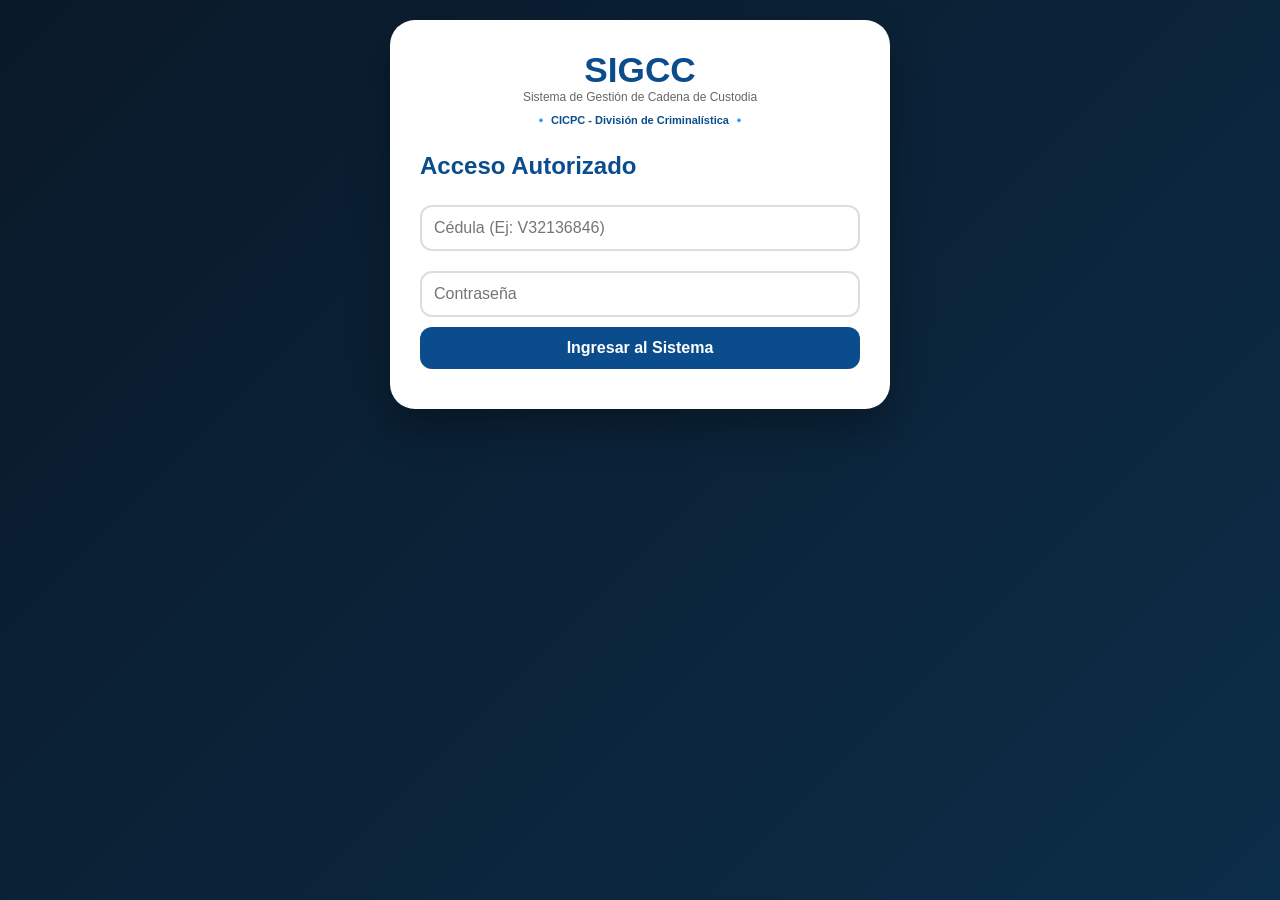
<file: index.html>
<!DOCTYPE html>
<html lang="es">
<head>
    <meta charset="UTF-8">
    <meta name="viewport" content="width=device-width, initial-scale=1.0, user-scalable=yes">
    <title>SIGCC CICPC</title>
    <style>
        *{margin:0;padding:0;box-sizing:border-box;}
        body{font-family:'Segoe UI',sans-serif;background:linear-gradient(135deg,#0a1929,#0c2d48);min-height:100vh;padding:20px;}
        .container{max-width:500px;margin:0 auto;background:white;border-radius:25px;padding:30px;box-shadow:0 20px 40px rgba(0,0,0,0.3);}
        .logo{text-align:center;margin-bottom:25px;}
        .logo h1{color:#0a4c8c;font-size:2.2em;}
        .logo p{color:#666;font-size:12px;}
        .cicpc-footer{font-size:11px;color:#0a4c8c;text-align:center;margin-top:10px;font-weight:bold;}
        input{width:100%;padding:12px;margin:10px 0;border:2px solid #ddd;border-radius:12px;font-size:16px;}
        input:focus{border-color:#0a4c8c;outline:none;}
        button{width:100%;padding:12px;background:#0a4c8c;color:white;border:none;border-radius:12px;font-weight:bold;cursor:pointer;font-size:16px;}
        button:hover{background:#073a6b;}
        .error{color:red;text-align:center;margin-top:10px;}
        h2{margin-bottom:15px;color:#0a4c8c;}
        .info{background:#e3f2fd;padding:10px;border-radius:12px;margin-top:15px;font-size:12px;text-align:center;}
    </style>
</head>
<body>
    <div class="container">
        <div class="logo">
            <h1>SIGCC</h1>
            <p>Sistema de Gestión de Cadena de Custodia</p>
            <div class="cicpc-footer">🔹 CICPC - División de Criminalística 🔹</div>
        </div>
        <div class="login-box">
            <h2>Acceso Autorizado</h2>
            <input type="text" id="cedula" placeholder="Cédula (Ej: V32136846)">
            <input type="password" id="password" placeholder="Contraseña">
            <button id="btnLogin">Ingresar al Sistema</button>
            <div id="errorMsg" class="error"></div>
        </div>
    </div>
    <script>
        // USUARIO ÚNICO: José Moreno
        const USUARIO_VALIDO = {
            cedula: 'V32136846',
            password: 'Cadete2-2025',
            nombre: 'José Moreno',
            jerarquia: 'Comisario General Superior Nacional'
        };
        
        document.getElementById('btnLogin').addEventListener('click', function() {
            const cedula = document.getElementById('cedula').value.trim();
            const password = document.getElementById('password').value;
            
            if (cedula === USUARIO_VALIDO.cedula && password === USUARIO_VALIDO.password) {
                localStorage.setItem('usuarioActual', JSON.stringify(USUARIO_VALIDO));
                window.location.href = 'dashboard.html';
            } else {
                document.getElementById('errorMsg').innerHTML = '❌ Credenciales incorrectas. Acceso denegado.';
            }
        });
    </script>
</body>
</html>
</file>
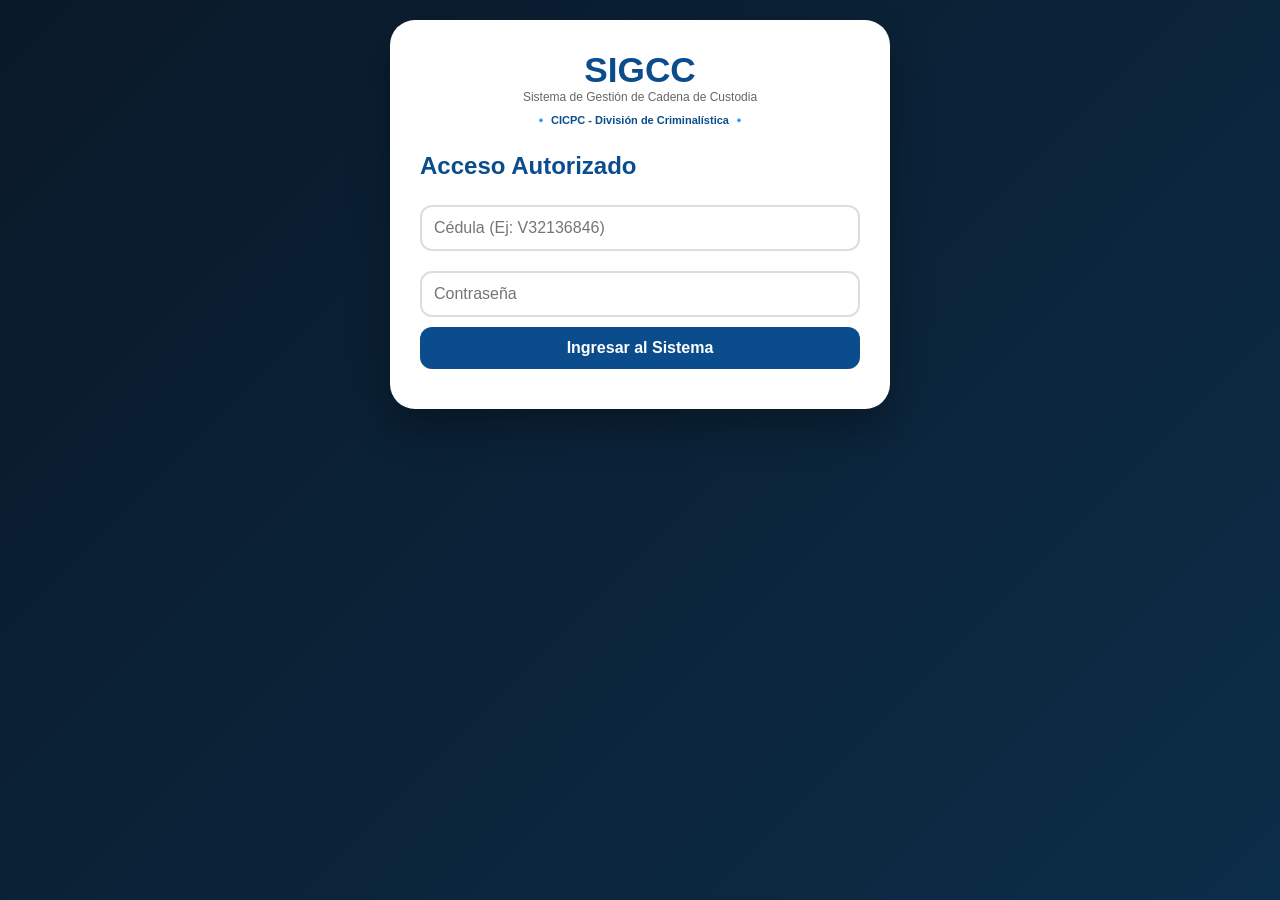
<file: auditoria.html>
<!DOCTYPE html>
<html lang="es">
<head>
    <meta charset="UTF-8">
    <meta name="viewport" content="width=device-width, initial-scale=1.0, user-scalable=yes">
    <title>SIGCC - Auditoría</title>
    <style>
        *{margin:0;padding:0;box-sizing:border-box;}
        body{font-family:'Segoe UI',sans-serif;background:linear-gradient(135deg,#0a1929,#0c2d48);min-height:100vh;padding:20px;}
        .container{max-width:600px;margin:0 auto;background:white;border-radius:25px;padding:25px;}
        table{width:100%;border-collapse:collapse;margin-top:15px;}
        th,td{padding:10px;text-align:left;border-bottom:1px solid #ddd;}
        th{background:#0a4c8c;color:white;}
        .back-btn{background:#666;width:auto;padding:8px 15px;margin-bottom:15px;border:none;border-radius:12px;color:white;cursor:pointer;}
        h2{margin-bottom:15px;color:#0a4c8c;}
        .info{background:#e3f2fd;padding:10px;border-radius:12px;margin-bottom:15px;font-size:12px;text-align:center;}
    </style>
</head>
<body>
    <div class="container">
        <h2>📜 Registro de Auditoría</h2>
        <button onclick="window.location.href='dashboard.html'" class="back-btn">← Volver</button>
        <div class="info">🔍 Todas las acciones realizadas en el sistema</div>
        
        <div style="overflow-x:auto; max-height:400px; overflow-y:auto;">
            <table>
                <thead><tr><th>Fecha/Hora</th><th>Usuario</th><th>Nombre</th><th>Acción</th><th>Detalles</th></tr></thead>
                <tbody id="lista"></tbody>
            </table>
        </div>
        <div style="margin-top:15px; text-align:center; font-size:12px; color:#666;">
            Total de registros: <span id="total">0</span>
        </div>
    </div>
    <script>
        const usuario = JSON.parse(localStorage.getItem('usuarioActual'));
        if (!usuario) window.location.href = 'index.html';
        
        const request = indexedDB.open('SIGCC_DB', 1);
        request.onsuccess = (e) => {
            const db = e.target.result;
            const tx = db.transaction(['auditoria'], 'readonly');
            const store = tx.objectStore('auditoria');
            const getAll = store.getAll();
            
            getAll.onsuccess = () => {
                const registros = getAll.result;
                const tbody = document.getElementById('lista');
                const totalSpan = document.getElementById('total');
                tbody.innerHTML = '';
                
                if (registros.length === 0) {
                    tbody.innerHTML = '<tr><td colspan="5">📭 No hay registros de auditoría aún. Crea una cadena primero.</td></tr>';
                    totalSpan.innerText = '0';
                    return;
                }
                
                registros.reverse().forEach(r => {
                    const row = tbody.insertRow();
                    row.insertCell(0).innerHTML = new Date(r.fecha).toLocaleString();
                    row.insertCell(1).innerHTML = r.usuario;
                    row.insertCell(2).innerHTML = r.usuarioNombre || r.usuario;
                    row.insertCell(3).innerHTML = r.accion || 'acción';
                    row.insertCell(4).innerHTML = (r.detalles || '').substring(0, 50);
                });
                
                totalSpan.innerText = registros.length;
            };
        };
    </script>
</body>
</html>
</file>
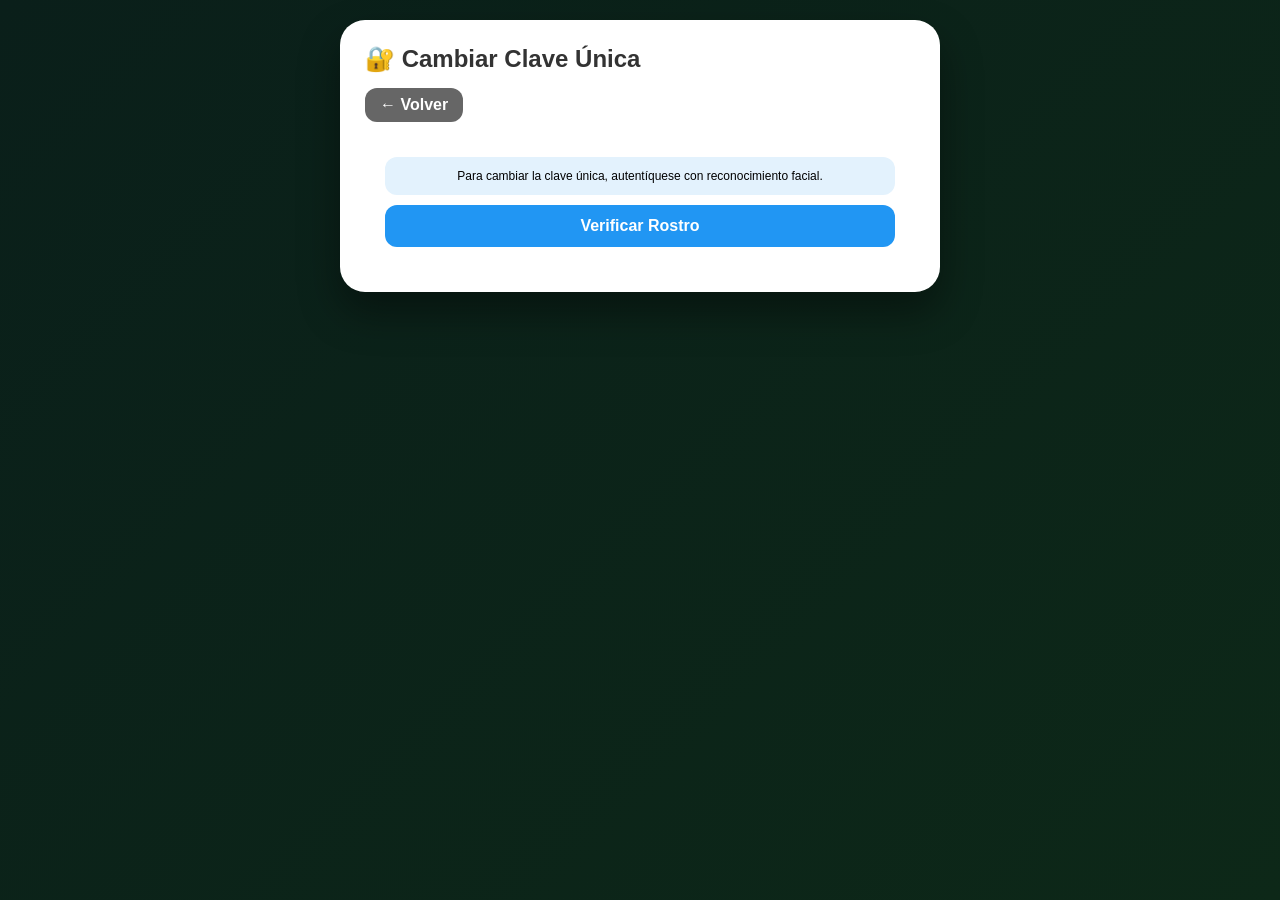
<file: cambiar_clave.html>
<!DOCTYPE html>
<html lang="es">
<head>
    <meta charset="UTF-8">
    <meta name="viewport" content="width=device-width, initial-scale=1.0">
    <title>SIGCC - Cambiar Clave</title>
    <link rel="stylesheet" href="styles.css">
</head>
<body>
    <div class="container">
        <h2>🔐 Cambiar Clave Única</h2>
        <button onclick="volver()" class="back-btn">← Volver</button>
        
        <div style="text-align:center; padding:20px;">
            <div class="info">
                <p>Para cambiar la clave única, autentíquese con reconocimiento facial.</p>
            </div>
            
            <button onclick="simularRostro()" style="background:#2196F3;">Verificar Rostro</button>
            
            <div id="cambioPanel" style="display:none; margin-top:20px;">
                <label>Nueva Clave Única:</label>
                <input type="text" id="nuevaClave">
                <button onclick="guardarClave()">Guardar</button>
            </div>
        </div>
    </div>
    <script src="script.js"></script>
    <script>
        let db;
        
        function initDB() {
            const request = indexedDB.open('SIGCC_DB', 2);
            request.onsuccess = () => { db = request.result; };
        }
        initDB();
        
        window.simularRostro = function() {
            document.getElementById('cambioPanel').style.display = 'block';
            alert('✅ Rostro verificado correctamente');
        };
        
        window.guardarClave = function() {
            const nuevaClave = document.getElementById('nuevaClave').value;
            if (!nuevaClave) { alert('Ingrese una clave'); return; }
            
            const transaction = db.transaction(['config'], 'readwrite');
            const store = transaction.objectStore('config');
            store.put({ key: 'clave_unica', value: nuevaClave });
            
            alert('✅ Clave única actualizada');
            window.location.href = 'dashboard.html';
        };
        
        window.volver = function() { window.location.href = 'dashboard.html'; };
    </script>
</body>
</html>
</file>
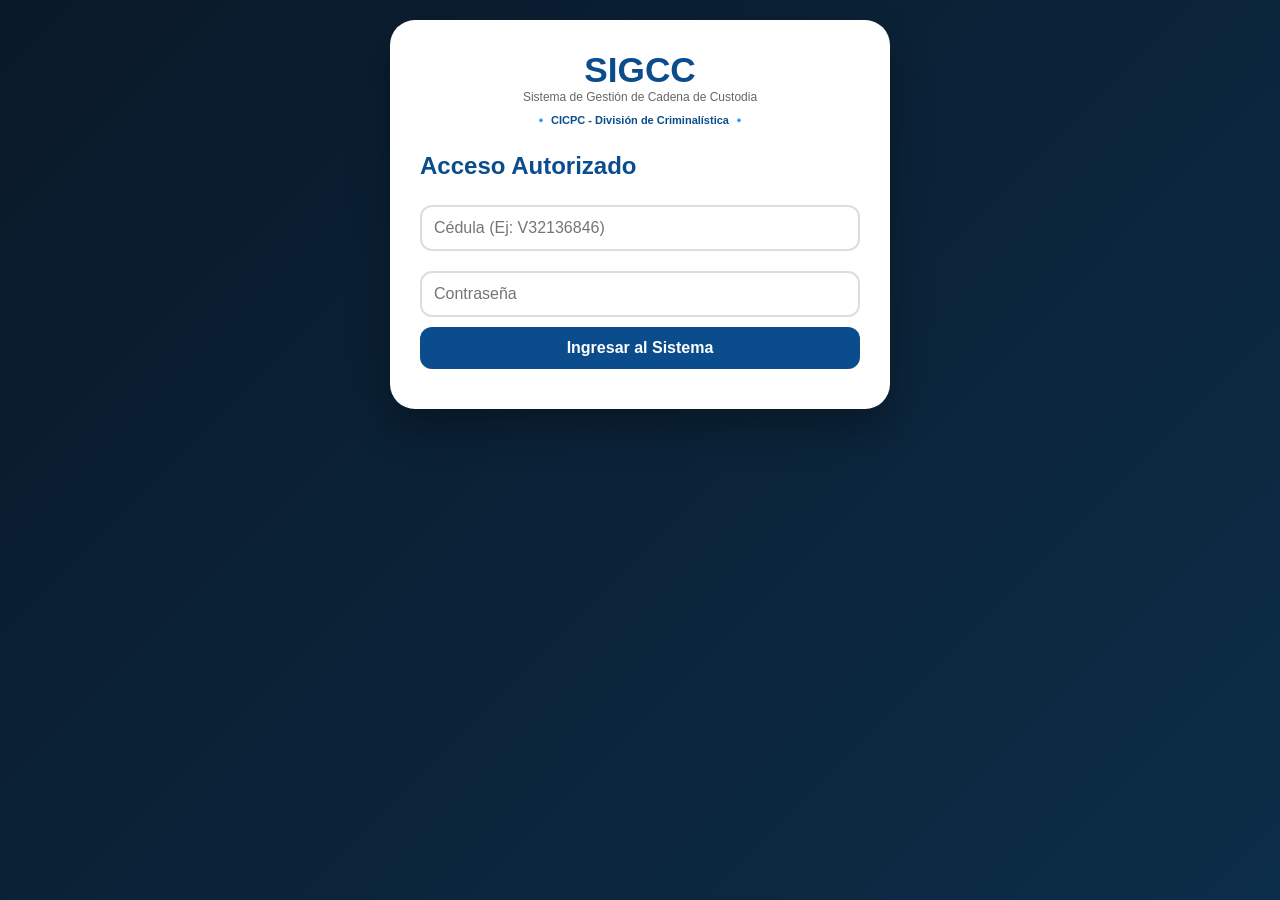
<file: dashboard.html>
<!DOCTYPE html>
<html lang="es">
<head>
    <meta charset="UTF-8">
    <meta name="viewport" content="width=device-width, initial-scale=1.0, user-scalable=yes">
    <title>SIGCC - Panel</title>
    <style>
        *{margin:0;padding:0;box-sizing:border-box;}
        body{font-family:'Segoe UI',sans-serif;background:linear-gradient(135deg,#0a1929,#0c2d48);min-height:100vh;padding:20px;}
        .container{max-width:600px;margin:0 auto;background:white;border-radius:25px;padding:25px;}
        .header{display:flex;justify-content:space-between;align-items:center;flex-wrap:wrap;margin-bottom:20px;padding-bottom:10px;border-bottom:2px solid #eee;}
        .card{background:#f8f9fa;padding:18px;margin:12px 0;border-radius:15px;cursor:pointer;text-align:center;border:1px solid #e0e0e0;transition:0.2s;}
        .card:hover{background:#e3f2fd;transform:translateY(-3px);}
        .card .icon{font-size:40px;}
        .badge{background:#0a4c8c;padding:4px 10px;border-radius:20px;color:white;font-size:11px;}
        .logout-btn{background:#666;width:auto;padding:8px 15px;border:none;border-radius:12px;color:white;cursor:pointer;}
        .status{margin-top:20px;padding-top:15px;border-top:1px solid #ddd;text-align:center;font-size:12px;}
        h2{font-size:1.2em;}
    </style>
</head>
<body>
    <div class="container">
        <div class="header">
            <h2>Bienvenido, <span id="nombreUsuario"></span></h2>
            <div>
                <span id="rolBadge" class="badge">JEFE</span>
                <button onclick="logout()" class="logout-btn">Cerrar</button>
            </div>
        </div>
        
        <div class="dashboard-menu">
            <div class="card" onclick="window.location.href='nueva_cadena.html'">
                <div class="icon">📄</div>
                <h3>Nueva Cadena</h3>
                <p>Crear cadena de custodia</p>
            </div>
            <div class="card" onclick="window.location.href='escaner.html'">
                <div class="icon">📷</div>
                <h3>Verificar Cadena</h3>
                <p>Buscar por ID o escanear QR</p>
            </div>
            <div class="card" onclick="window.location.href='mis_cadenas.html'">
                <div class="icon">📋</div>
                <h3>Mis Cadenas</h3>
                <p>Ver historial de cadenas</p>
            </div>
            <div class="card" onclick="window.location.href='auditoria.html'">
                <div class="icon">📜</div>
                <h3>Auditoría</h3>
                <p>Registro de acciones</p>
            </div>
            <div class="card" onclick="window.location.href='registrar_funcionario.html'">
                <div class="icon">👥</div>
                <h3>Registrar Funcionario</h3>
                <p>Dar de alta nuevo personal del CICPC</p>
            </div>
        </div>
        
        <div class="status">
            <span>📡 SIGCC - Sistema oficial del CICPC</span>
        </div>
    </div>
    <script>
        const user = JSON.parse(localStorage.getItem('usuarioActual'));
        if (!user) window.location.href = 'index.html';
        document.getElementById('nombreUsuario').innerHTML = user.nombre;
        
        function logout() {
            localStorage.clear();
            window.location.href = 'index.html';
        }
    </script>
</body>
</html>
</file>
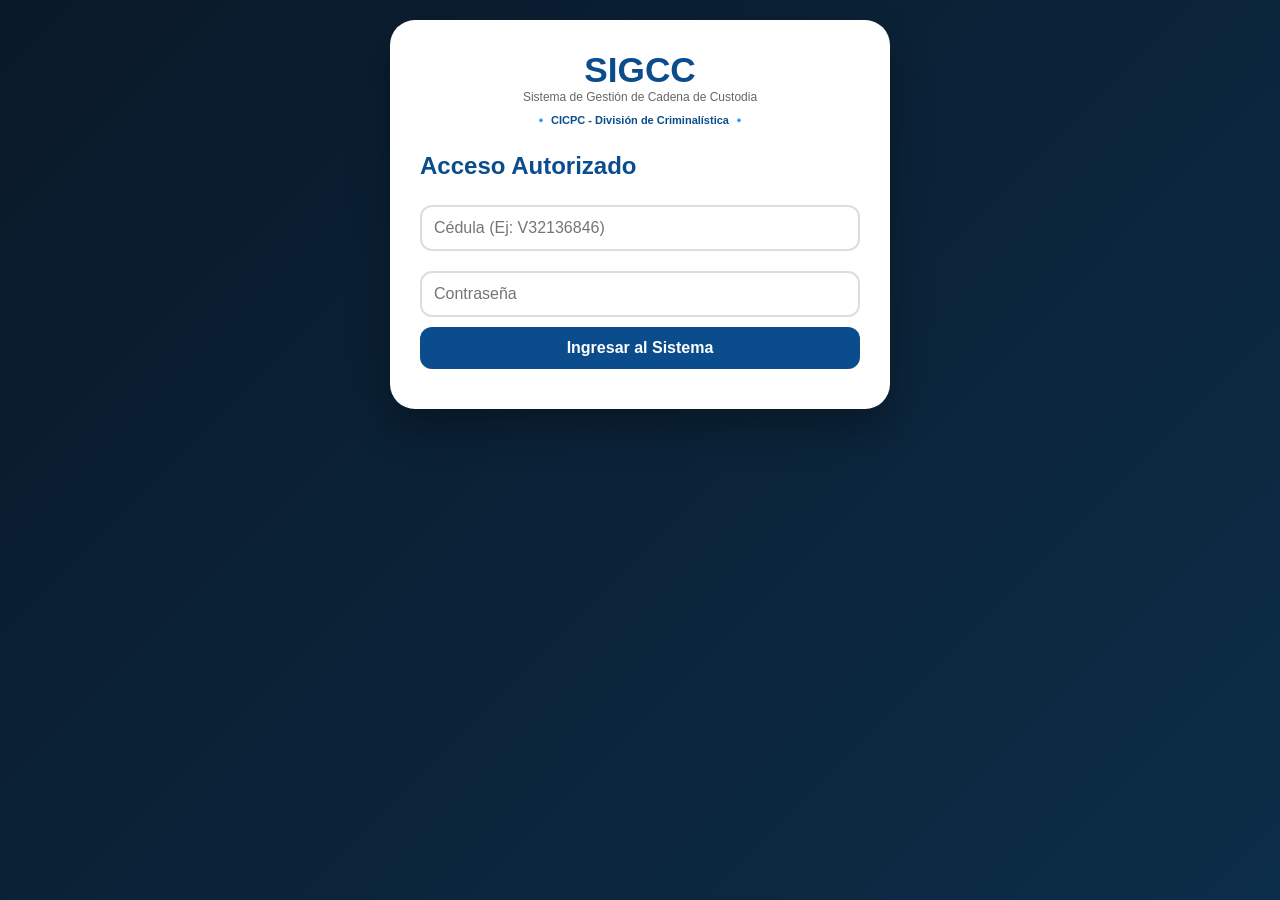
<file: mis_cadenas.html>
<!DOCTYPE html>
<html lang="es">
<head>
    <meta charset="UTF-8">
    <meta name="viewport" content="width=device-width, initial-scale=1.0, user-scalable=yes">
    <title>SIGCC - Mis Cadenas</title>
    <style>
        *{margin:0;padding:0;box-sizing:border-box;}
        body{font-family:'Segoe UI',sans-serif;background:linear-gradient(135deg,#0a1929,#0c2d48);min-height:100vh;padding:20px;}
        .container{max-width:600px;margin:0 auto;background:white;border-radius:25px;padding:25px;}
        table{width:100%;border-collapse:collapse;margin-top:15px;}
        th,td{padding:10px;text-align:left;border-bottom:1px solid #ddd;}
        th{background:#0a4c8c;color:white;}
        button{background:#0a4c8c;color:white;padding:5px 10px;border:none;border-radius:8px;cursor:pointer;}
        .back-btn{background:#666;width:auto;padding:8px 15px;margin-bottom:15px;}
        h2{margin-bottom:15px;color:#0a4c8c;}
    </style>
</head>
<body>
    <div class="container">
        <h2>📋 Mis Cadenas de Custodia</h2>
        <button onclick="window.location.href='dashboard.html'" class="back-btn">← Volver</button>
        
        <div style="overflow-x:auto;">
            <table id="tabla">
                <thead><tr><th>ID</th><th>Descripción</th><th>Delegación</th><th>Fecha</th><th>Estado</th></tr></thead>
                <tbody id="lista"></tbody>
            </table>
        </div>
    </div>
    <script>
        const usuario = JSON.parse(localStorage.getItem('usuarioActual'));
        if (!usuario) window.location.href = 'index.html';
        
        const request = indexedDB.open('SIGCC_DB', 1);
        request.onsuccess = (e) => {
            const db = e.target.result;
            const tx = db.transaction(['cadenas'], 'readonly');
            const store = tx.objectStore('cadenas');
            const getAll = store.getAll();
            
            getAll.onsuccess = () => {
                const todas = getAll.result;
                const misCadenas = todas.filter(c => c.creador === usuario.cedula);
                const tbody = document.getElementById('lista');
                tbody.innerHTML = '';
                
                if (misCadenas.length === 0) {
                    tbody.innerHTML = '<tr><td colspan="5">📭 No hay cadenas registradas</td></tr>';
                    return;
                }
                
                misCadenas.reverse().forEach(c => {
                    const row = tbody.insertRow();
                    row.insertCell(0).innerHTML = c.id;
                    row.insertCell(1).innerHTML = c.descripcion.substring(0, 35);
                    row.insertCell(2).innerHTML = c.delegacion;
                    row.insertCell(3).innerHTML = new Date(c.fechaCreacion).toLocaleDateString();
                    row.insertCell(4).innerHTML = '🔵 ACTIVA';
                });
            };
        };
    </script>
</body>
</html>
</file>
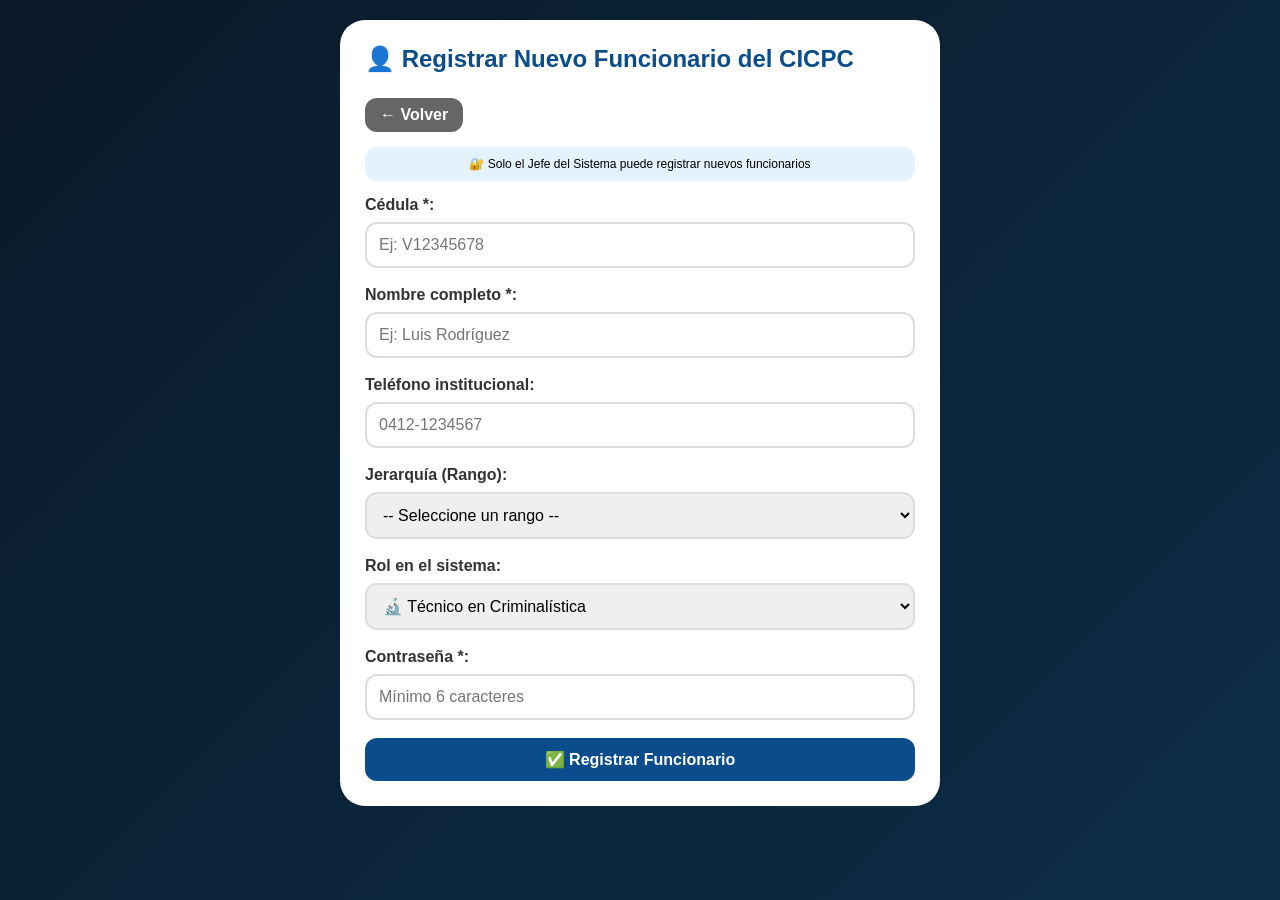
<file: registrar_funcionario.html>
<!DOCTYPE html>
<html lang="es">
<head>
    <meta charset="UTF-8">
    <meta name="viewport" content="width=device-width, initial-scale=1.0, user-scalable=yes">
    <title>SIGCC - Registrar Funcionario</title>
    <style>
        *{margin:0;padding:0;box-sizing:border-box;}
        body{font-family:'Segoe UI',sans-serif;background:linear-gradient(135deg,#0a1929,#0c2d48);min-height:100vh;padding:20px;}
        .container{max-width:600px;margin:0 auto;background:white;border-radius:25px;padding:25px;}
        input,select{width:100%;padding:12px;margin:8px 0;border:2px solid #ddd;border-radius:12px;font-size:16px;}
        button{background:#0a4c8c;color:white;padding:12px;border:none;border-radius:12px;cursor:pointer;width:100%;margin-top:10px;font-size:16px;font-weight:bold;}
        .back-btn{background:#666;width:auto;padding:8px 15px;margin-bottom:15px;}
        label{font-weight:bold;margin-top:10px;display:block;color:#333;}
        h2{margin-bottom:15px;color:#0a4c8c;}
        .info{background:#e3f2fd;padding:10px;border-radius:12px;margin-bottom:15px;font-size:12px;text-align:center;}
        .success{background:#e8f5e9;padding:15px;border-radius:12px;margin-top:15px;display:none;}
    </style>
</head>
<body>
    <div class="container">
        <h2>👤 Registrar Nuevo Funcionario del CICPC</h2>
        <button onclick="volver()" class="back-btn">← Volver</button>
        
        <div class="info">
            🔐 Solo el Jefe del Sistema puede registrar nuevos funcionarios
        </div>

        <label>Cédula *:</label>
        <input type="text" id="reg_cedula" placeholder="Ej: V12345678">

        <label>Nombre completo *:</label>
        <input type="text" id="reg_nombre" placeholder="Ej: Luis Rodríguez">

        <label>Teléfono institucional:</label>
        <input type="text" id="reg_telefono" placeholder="0412-1234567">

        <label>Jerarquía (Rango):</label>
        <select id="reg_jerarquia">
            <option value="">-- Seleccione un rango --</option>
            <option value="Detective">Detective</option>
            <option value="Detective Asistente">Detective Asistente</option>
            <option value="Detective Supervisor">Detective Supervisor</option>
            <option value="Inspector">Inspector</option>
            <option value="Inspector Adjunto">Inspector Adjunto</option>
            <option value="Inspector Jefe">Inspector Jefe</option>
            <option value="Comisario">Comisario</option>
            <option value="Comisario Jefe">Comisario Jefe</option>
            <option value="Comisario General">Comisario General</option>
            <option value="Comisario General Superior">Comisario General Superior</option>
            <option value="Comisario General Superior Nacional">Comisario General Superior Nacional</option>
        </select>

        <label>Rol en el sistema:</label>
        <select id="reg_rol">
            <option value="tecnico">🔬 Técnico en Criminalística</option>
            <option value="resguardo">📦 Personal de Área de Resguardo</option>
        </select>

        <label>Contraseña *:</label>
        <input type="password" id="reg_password" placeholder="Mínimo 6 caracteres">

        <button onclick="registrarFuncionario()">✅ Registrar Funcionario</button>

        <div id="mensajeSuccess" class="success"></div>
    </div>

    <script>
        let db;
        
        function initDB() {
            const request = indexedDB.open('SIGCC_DB', 1);
            request.onsuccess = (e) => { db = e.target.result; };
            request.onupgradeneeded = (e) => {
                const db = e.target.result;
                if (!db.objectStoreNames.contains('usuarios')) {
                    db.createObjectStore('usuarios', { keyPath: 'cedula' });
                }
            };
        }
        initDB();
        
        function volver() {
            window.location.href = 'dashboard.html';
        }
        
        // Función hash simple para contraseñas
        async function hashPassword(password) {
            const encoder = new TextEncoder();
            const data = encoder.encode(password + 'SIGCC_SECURE_2025');
            const hash = await crypto.subtle.digest('SHA-256', data);
            return btoa(String.fromCharCode(...new Uint8Array(hash)));
        }
        
        async function registrarFuncionario() {
            const cedula = document.getElementById('reg_cedula').value.trim();
            const nombre = document.getElementById('reg_nombre').value.trim();
            const telefono = document.getElementById('reg_telefono').value.trim();
            const jerarquia = document.getElementById('reg_jerarquia').value;
            const rol = document.getElementById('reg_rol').value;
            const password = document.getElementById('reg_password').value;
            
            if (!cedula || !nombre || !jerarquia || !password) {
                alert('❌ Complete cédula, nombre, jerarquía y contraseña');
                return;
            }
            
            if (cedula.length < 8) {
                alert('❌ Cédula inválida (Ej: V12345678)');
                return;
            }
            
            if (password.length < 6) {
                alert('❌ La contraseña debe tener al menos 6 caracteres');
                return;
            }
            
            const passwordHash = await hashPassword(password);
            
            const transaction = db.transaction(['usuarios'], 'readwrite');
            const store = transaction.objectStore('usuarios');
            
            // Verificar si ya existe
            const checkRequest = store.get(cedula);
            checkRequest.onsuccess = (e) => {
                if (e.target.result) {
                    alert('❌ Ya existe un funcionario con esa cédula');
                    return;
                }
                
                // Guardar nuevo funcionario
                store.put({
                    cedula: cedula,
                    nombre: nombre,
                    password: passwordHash,
                    telefono: telefono,
                    jerarquia: jerarquia,
                    rol: rol,
                    estado: 'activo',
                    fechaRegistro: new Date().toISOString()
                });
                
                // Guardar en auditoría
                const tx2 = db.transaction(['auditoria'], 'readwrite');
                const store2 = tx2.objectStore('auditoria');
                const usuarioActual = JSON.parse(localStorage.getItem('usuarioActual'));
                store2.add({
                    fecha: new Date().toISOString(),
                    usuario: usuarioActual.cedula,
                    usuarioNombre: usuarioActual.nombre,
                    accion: 'REGISTRAR FUNCIONARIO',
                    detalles: `Registró a ${nombre} (${jerarquia}) - Rol: ${rol}`
                });
                
                const mensajeDiv = document.getElementById('mensajeSuccess');
                mensajeDiv.innerHTML = `✅ Funcionario registrado exitosamente<br><br>
                    <strong>Cédula:</strong> ${cedula}<br>
                    <strong>Nombre:</strong> ${nombre}<br>
                    <strong>Jerarquía:</strong> ${jerarquia}<br>
                    <strong>Rol:</strong> ${rol === 'tecnico' ? '🔬 Técnico' : '📦 Resguardo'}<br><br>
                    📌 Ya puede iniciar sesión con estas credenciales.`;
                mensajeDiv.style.display = 'block';
                
                // Limpiar formulario
                document.getElementById('reg_cedula').value = '';
                document.getElementById('reg_nombre').value = '';
                document.getElementById('reg_telefono').value = '';
                document.getElementById('reg_password').value = '';
                document.getElementById('reg_jerarquia').value = '';
                document.getElementById('reg_rol').value = 'tecnico';
                
                setTimeout(() => {
                    mensajeDiv.style.display = 'none';
                }, 5000);
            };
        }
        
        window.volver = volver;
        window.registrarFuncionario = registrarFuncionario;
    </script>
</body>
</html>
</file>
<file: styles.css>
* {
    margin: 0;
    padding: 0;
    box-sizing: border-box;
}

body {
    font-family: 'Segoe UI', Tahoma, Geneva, Verdana, sans-serif;
    background: linear-gradient(135deg, #0a1f1a 0%, #0d2818 100%);
    min-height: 100vh;
    padding: 20px;
}

.container {
    max-width: 600px;
    margin: 0 auto;
    background: white;
    border-radius: 25px;
    padding: 25px;
    box-shadow: 0 20px 40px rgba(0,0,0,0.4);
}

.logo {
    text-align: center;
    margin-bottom: 25px;
}

.logo h1 {
    color: #1a472a;
    font-size: 2.2em;
}

.logo p {
    color: #555;
    font-size: 12px;
}

h2 {
    margin-bottom: 15px;
    color: #333;
}

input, textarea, select {
    width: 100%;
    padding: 12px;
    margin: 8px 0;
    border: 2px solid #ddd;
    border-radius: 12px;
    font-size: 16px;
    transition: all 0.3s;
}

input:focus, textarea:focus, select:focus {
    border-color: #1a472a;
    outline: none;
}

button {
    background: #1a472a;
    color: white;
    padding: 12px 20px;
    border: none;
    border-radius: 12px;
    font-size: 16px;
    font-weight: bold;
    cursor: pointer;
    width: 100%;
    margin-top: 10px;
    transition: all 0.3s;
}

button:hover {
    background: #0d2818;
    transform: scale(1.02);
}

.card {
    background: #f8f9fa;
    padding: 18px;
    margin: 12px 0;
    border-radius: 15px;
    cursor: pointer;
    transition: all 0.3s;
    text-align: center;
    border: 1px solid #e0e0e0;
}

.card:hover {
    background: #e8f5e9;
    transform: translateY(-3px);
    box-shadow: 0 8px 20px rgba(0,0,0,0.1);
}

.card .icon {
    font-size: 35px;
}

.badge {
    background: #ff9800;
    padding: 4px 10px;
    border-radius: 20px;
    font-size: 11px;
    display: inline-block;
    color: white;
}

.header {
    display: flex;
    justify-content: space-between;
    align-items: center;
    flex-wrap: wrap;
    margin-bottom: 20px;
    padding-bottom: 10px;
    border-bottom: 2px solid #eee;
}

.back-btn, .logout-btn {
    background: #666;
    width: auto;
    padding: 8px 15px;
    margin: 0;
}

.sync-btn {
    background: #2196F3;
    width: auto;
    padding: 8px 15px;
}

.status {
    margin-top: 20px;
    padding-top: 15px;
    border-top: 1px solid #ddd;
    text-align: center;
    font-size: 13px;
}

table {
    width: 100%;
    border-collapse: collapse;
    margin-top: 15px;
    font-size: 13px;
}

th, td {
    padding: 10px;
    text-align: left;
    border-bottom: 1px solid #ddd;
}

th {
    background: #1a472a;
    color: white;
}

.error {
    color: red;
    text-align: center;
    margin-top: 10px;
}

.success {
    color: green;
    text-align: center;
    margin-top: 10px;
}

.info {
    background: #e3f2fd;
    padding: 12px;
    border-radius: 12px;
    margin-top: 15px;
    font-size: 12px;
    text-align: center;
}

.qr-reader {
    width: 100%;
    max-width: 400px;
    margin: 0 auto;
    border-radius: 15px;
    overflow: hidden;
}

#video {
    width: 100%;
    border-radius: 15px;
    background: #000;
}

.estado-abierta {
    background: #ff9800;
    color: white;
    padding: 3px 8px;
    border-radius: 20px;
    font-size: 11px;
    display: inline-block;
}

.estado-cerrada {
    background: #4caf50;
    color: white;
    padding: 3px 8px;
    border-radius: 20px;
    font-size: 11px;
    display: inline-block;
}

.estado-derivada {
    background: #2196F3;
    color: white;
    padding: 3px 8px;
    border-radius: 20px;
    font-size: 11px;
    display: inline-block;
}
</file>
